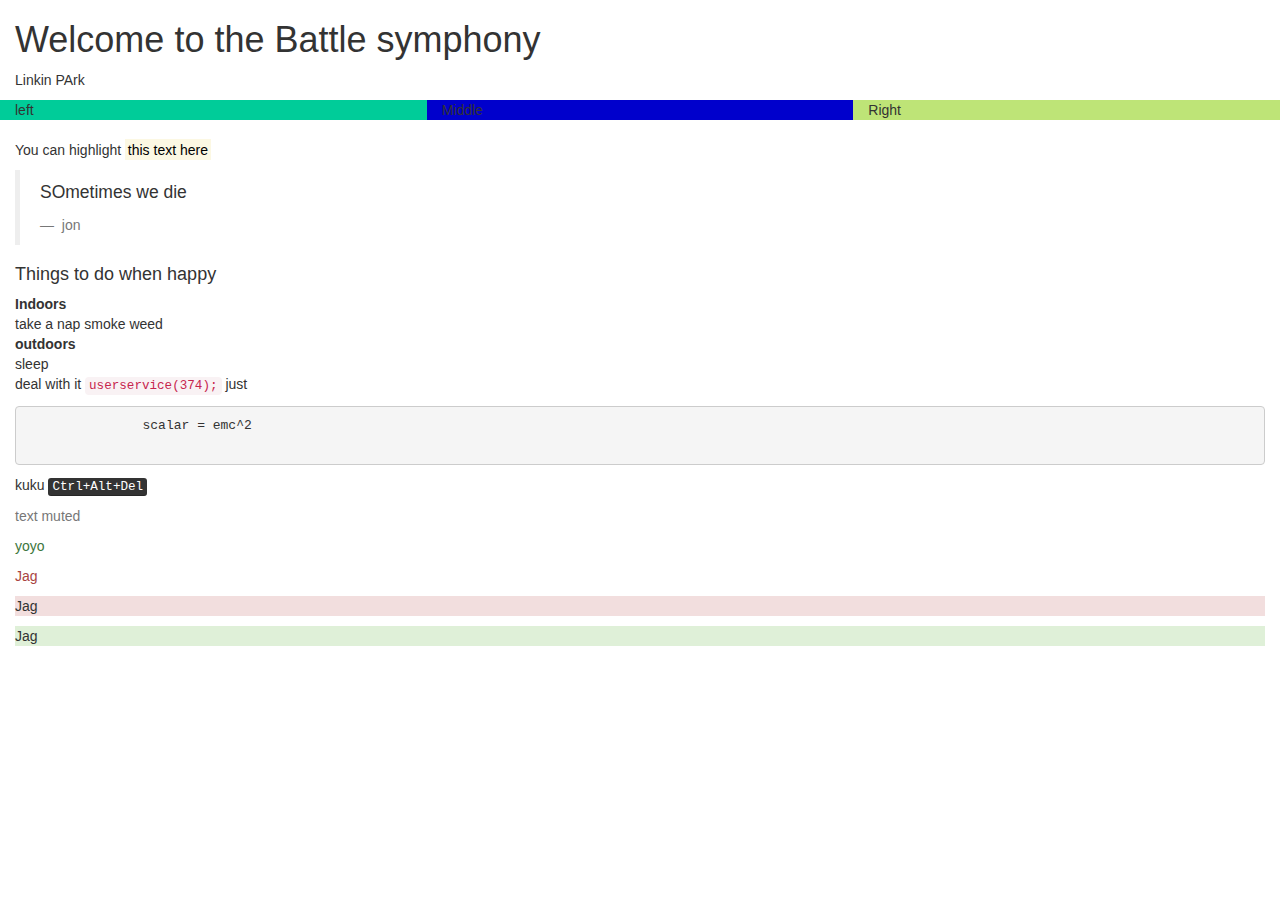
<file: index.html>
<!DOCTYPE html>
<html lang="en">
<head>
    <title>thenewboston</title>
    <meta charset="utf-8">
    <meta name="viewport" content="width=device-width, initial-scale=1">
    <link rel="stylesheet" href="http://maxcdn.bootstrapcdn.com/bootstrap/3.3.4/css/bootstrap.min.css">
    <script src="https://ajax.googleapis.com/ajax/libs/jquery/1.11.3/jquery.min.js"></script>
    <script src="http://maxcdn.bootstrapcdn.com/bootstrap/3.3.4/js/bootstrap.min.js"></script>
</head>
<body>
    <div class="container-fluid">
        <h1>
            Welcome to the Battle symphony
        </h1>
        <p>
            Linkin PArk
        </p>
        <div class="row"> 
                <div class="col-lg-4" style="background-color: #00CC99"> left</div> 
                <div class="col-lg-4" style="background-color: #00C"> Middle </div>  
                <div class="col-lg-4" style="background-color: rgba(133, 204, 0, 0.533)"> Right </div> 
       </div>
       <br> 
       <p>
           You can highlight <mark>
               this text here
           </mark>
       </p>
       <blockquote> 
           <p>
               SOmetimes we die
           </p>
           <footer>
               jon
               </footer>
       </blockquote>  
       <h4>
           Things to do when happy
       </h4>     
       <dl>
           <dt>Indoors</dt>
           <di>take a nap</di>
           <di>smoke weed</di>
           <dt> outdoors</dt>
           <di> sleep</di>
           <p> deal with it <code> userservice(374);</code> just </p>
           <pre>
               scalar = emc^2
           </pre>
            <p> kuku <kbd> Ctrl+Alt+Del</kbd></p>
            <p class="text-muted"> text muted </p>
            <p class="text-success"> yoyo </p>
            <p class="text-danger"> Jag </p>

            <p class="bg-danger"> Jag </p>
            <p class="bg-success"> Jag </p>
       </dl>
             </div>
</file>
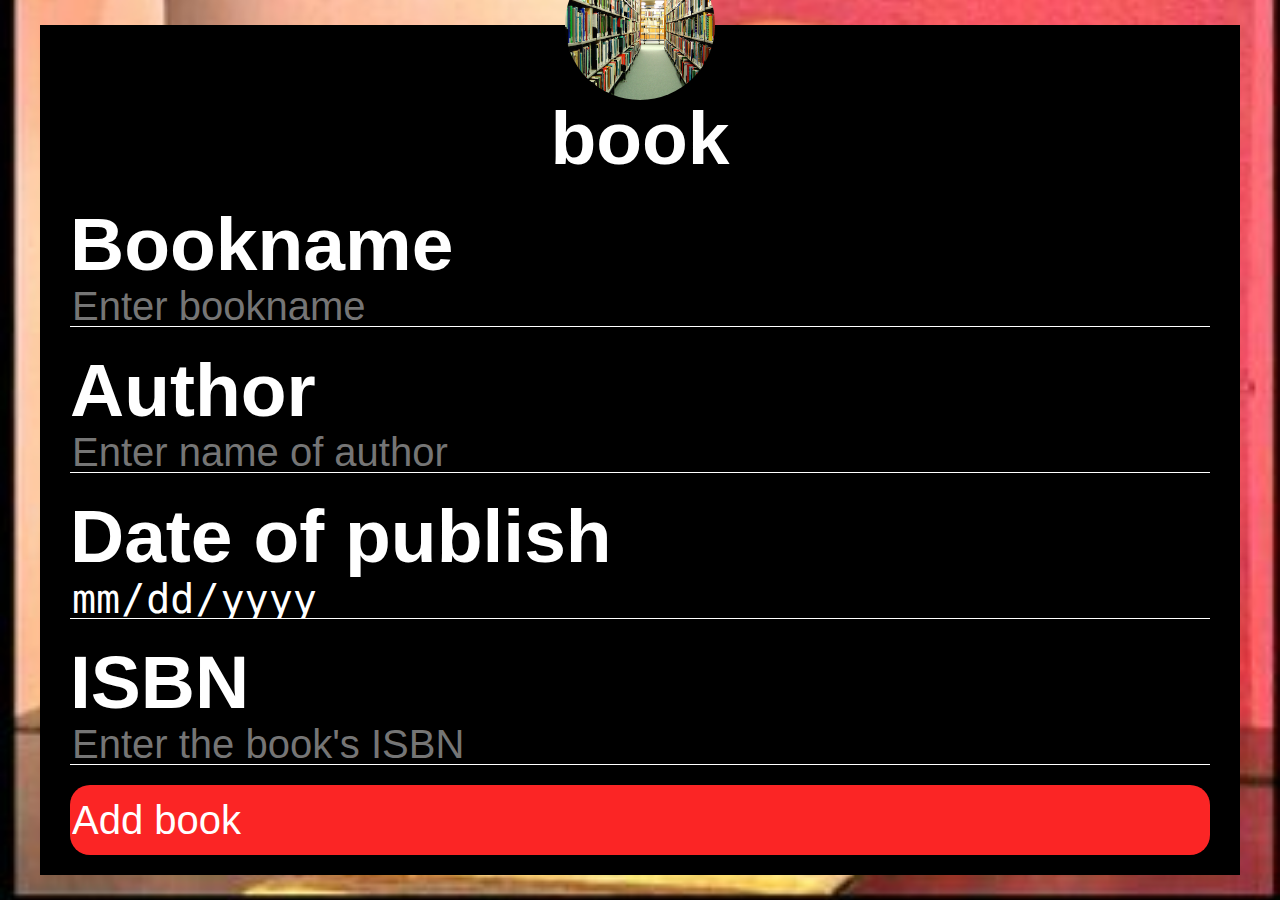
<file: Add book.html>
<html>
    <head>
        <title>
            Add a book form
        </title>
        <link rel="stylesheet" type="text/css" href="style.css">

    
    <body>
        <div class="addbookbox">
            <img src="library.png" class="library">
            <h1>book</h1>
            <form>
                <p>Bookname</p>
                <input type="Bookname" name="" placeholder="Enter bookname">
                <p> Author</p>
                <input type="Author" name="" placeholder="Enter name of author">
                <p> Date of publish</p> 
                <input type="date" name="" placeholder="Enter date of publish">
                <p> ISBN</p>
                <input type="ISBN" name="" placeholder="Enter the book's ISBN">
                <input type="Addbook" name="" value="Add book">
                
        </div>
        
    </body>
</head>
</html>
</file>
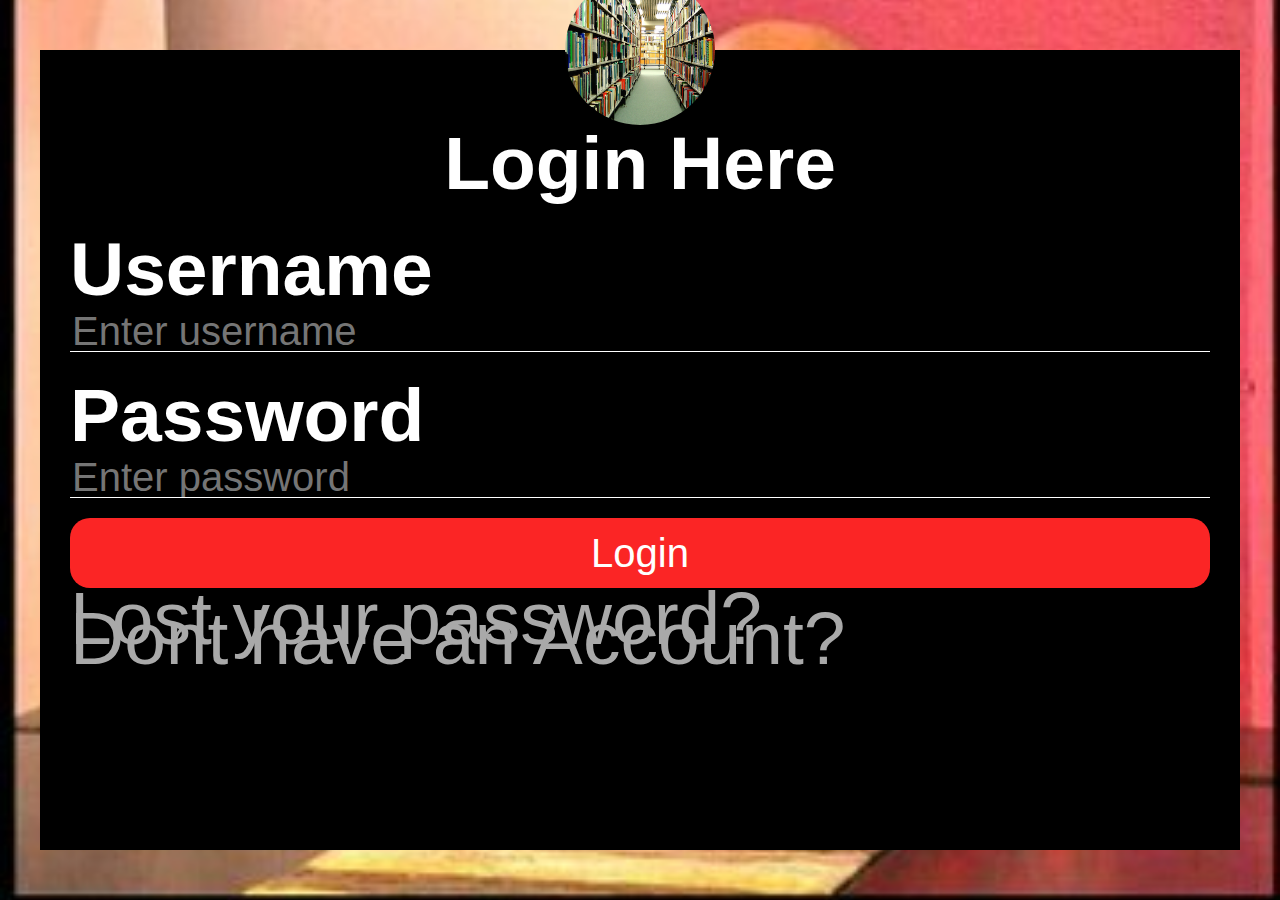
<file: login.html>
<html>
    <head>
        <title>
            login form 
        </title>
        <link rel="stylesheet" type="text/css" href="style.css">

    
    <body>
        <div class="loginbox">
            <img src="library.png" class="library">
            <h1>Login Here</h1>
            <form>
                <p>Username</p>
                <input type="Username" name="" placeholder="Enter username">
                <p> Password</p>
                <input type="password" name="" placeholder="Enter password">
                <input type="Submit" name="" value="Login">
                <br><a href="#" style="text-decoration: none; font-size: 0.5em;"> Lost your password?</a>
                <br><a href="#" style="text-decoration: none; font-size: 0.5em;"> Dont have an Account?</a> 
            </form>
        </div>
        
    </body>
</head>
</html>
</file>
<file: style.css>
body{
    margin: 0;
    padding: 0;
    background: url(DYRBZMLXcAEzEuH.jpg);
    background-size: cover;
    background-position: center;
    font-family: sans-serif;
    font-size: 150px;

}
.loginbox{
    width: 1200px;
    height: 800px;
    background: #000;
    color: #fff;
    top: 50%;
    left: 50%;
    position: absolute;
    transform: translate(-50%, -50%);
    box-sizing: border-box;
    padding: 70px 30px;
    

}

.library{
    width: 150px;
    height: 150px;
    border-radius: 50%;
    position: absolute;
    top: -75px;
    left: calc(50% - 75px);
}
h1{
    margin: 0;
    padding: 0 0 20px;
    text-align: center;
    font-size: 75px;
}
.loginbox p{
    margin: 0;
    padding: 0;
    font-size: 75px;
    font-weight: bold;

}
.loginbox input {
    width: 100%;
    height: 45px;
    
    margin-bottom: 20px;
     
}
.loginbox input[type="Username"]
{
    border:none;
    border-bottom: 1px solid #fff;
    background: transparent;
    outline: none;
    height: 40px;
    color: #fff;
    font-size: 40px

}
.loginbox input[type="password"]
{
    border:none;
    border-bottom: 1px solid #fff;
    background: transparent;
    outline: none;
    height: 40px;
    color: #fff;
    font-size: 40px;
}
.loginbox input[type="submit"] 
{
    border: none;
    outline: none;
    height: 70px;
    background: #fb2525;
    color: #fff;
    font-size: 40px;
    border-radius: 20px;
}
.loginbox input[type="submit"]:hover
{
    cursor: pointer;
    background:#ffc107;
    color: #000;
}
.loginbox a{
    text-decoration: none;
    font-size: 12px;
    line-height: 20px;
    color: darkgrey;

}

.loginbox a:hover
{
    color: #ffc107;
}

.profilebox{
    width: 1200px;
    height: 800px;
    background: #000;
    color: #fff;
    top: 50%;
    left: 50%;
    position: absolute;
    transform: translate(-50%, -50%);
    box-sizing: border-box;
    padding: 70px 30px;
    
}
.profilebox p{
    margin: 0;
    padding: 0;
    font-size: 75px;
    font-weight: bold;

}
.profilebox input {
    width: 100%;
    height: 45px;
    
    margin-bottom: 20px;
     
}
.profilebox input[type="Username"]
{
    border:none;
    border-bottom: 1px solid #fff;
    background: transparent;
    outline: none;
    height: 40px;
    color: #fff;
    font-size: 40px

}
.profilebox input[type="password"]
{
    border:none;
    border-bottom: 1px solid #fff;
    background: transparent;
    outline: none;
    height: 40px;
    color: #fff;
    font-size: 40px;
}
.profilebox input[type="submit"] 
{
    border: none;
    outline: none;
    height: 70px;
    background: #fb2525;
    color: #fff;
    font-size: 40px;
    border-radius: 20px;
}
.profilebox input[type="submit"]:hover
{
    cursor: pointer;
    background:#ffc107;
    color: #000;
}
.myCheckbox input[type="checkbox"] 
{
    width: 20px;
    height: 20px;
    display: block;
    font-size: 15px;
}
.myCheckbox span {
    width: 20px;
    height: 20px;
    display: block;
    background: url("link_to_image");
}

.myCheckbox p{
    margin: 0;
    padding: 0;
    font-size: 20px;
    
}
.addbookbox{
    width: 1200px;
    height: 850px;
    background: #000;
    color: #fff;
    top: 50%;
    left: 50%;
    position: absolute;
    transform: translate(-50%, -50%);
    box-sizing: border-box;
    padding: 70px 30px;
}
.addbookbox p{
    margin: 0;
    padding: 0;
    font-size: 75px;
    font-weight: bold;

}
.addbookbox input {
    width: 100%;
    height: 45px;
    
    margin-bottom: 20px;
     
}
.addbookbox input[type="Bookname"]
{
    border:none;
    border-bottom: 1px solid #fff;
    background: transparent;
    outline: none;
    height: 40px;
    color: #fff;
    font-size: 40px

}
.addbookbox input[type="Author"]
{
    border:none;
    border-bottom: 1px solid #fff;
    background: transparent;
    outline: none;
    height: 40px;
    color: #fff;
    font-size: 40px;
}
.addbookbox input[type="ISBN"]
{
    border:none;
    border-bottom: 1px solid #fff;
    background: transparent;
    outline: none;
    height: 40px;
    color: #fff;
    font-size: 40px;
}
.addbookbox input[type="date"]
{
    border:none;
    border-bottom: 1px solid #fff;
    background: transparent;
    outline: none;
    height: 40px;
    color: #fff;
    font-size: 40px;
}

.addbookbox input[type="addbook"] 
{
    border: none;
    outline: none;
    height: 70px;
    background: #fb2525;
    color: #fff;
    font-size: 40px;
    border-radius: 20px;
}
.addbookbox input[type="addbook"]:hover
{
    cursor: pointer;
    background:#ffc107;
    color: #000;
}
</file>
